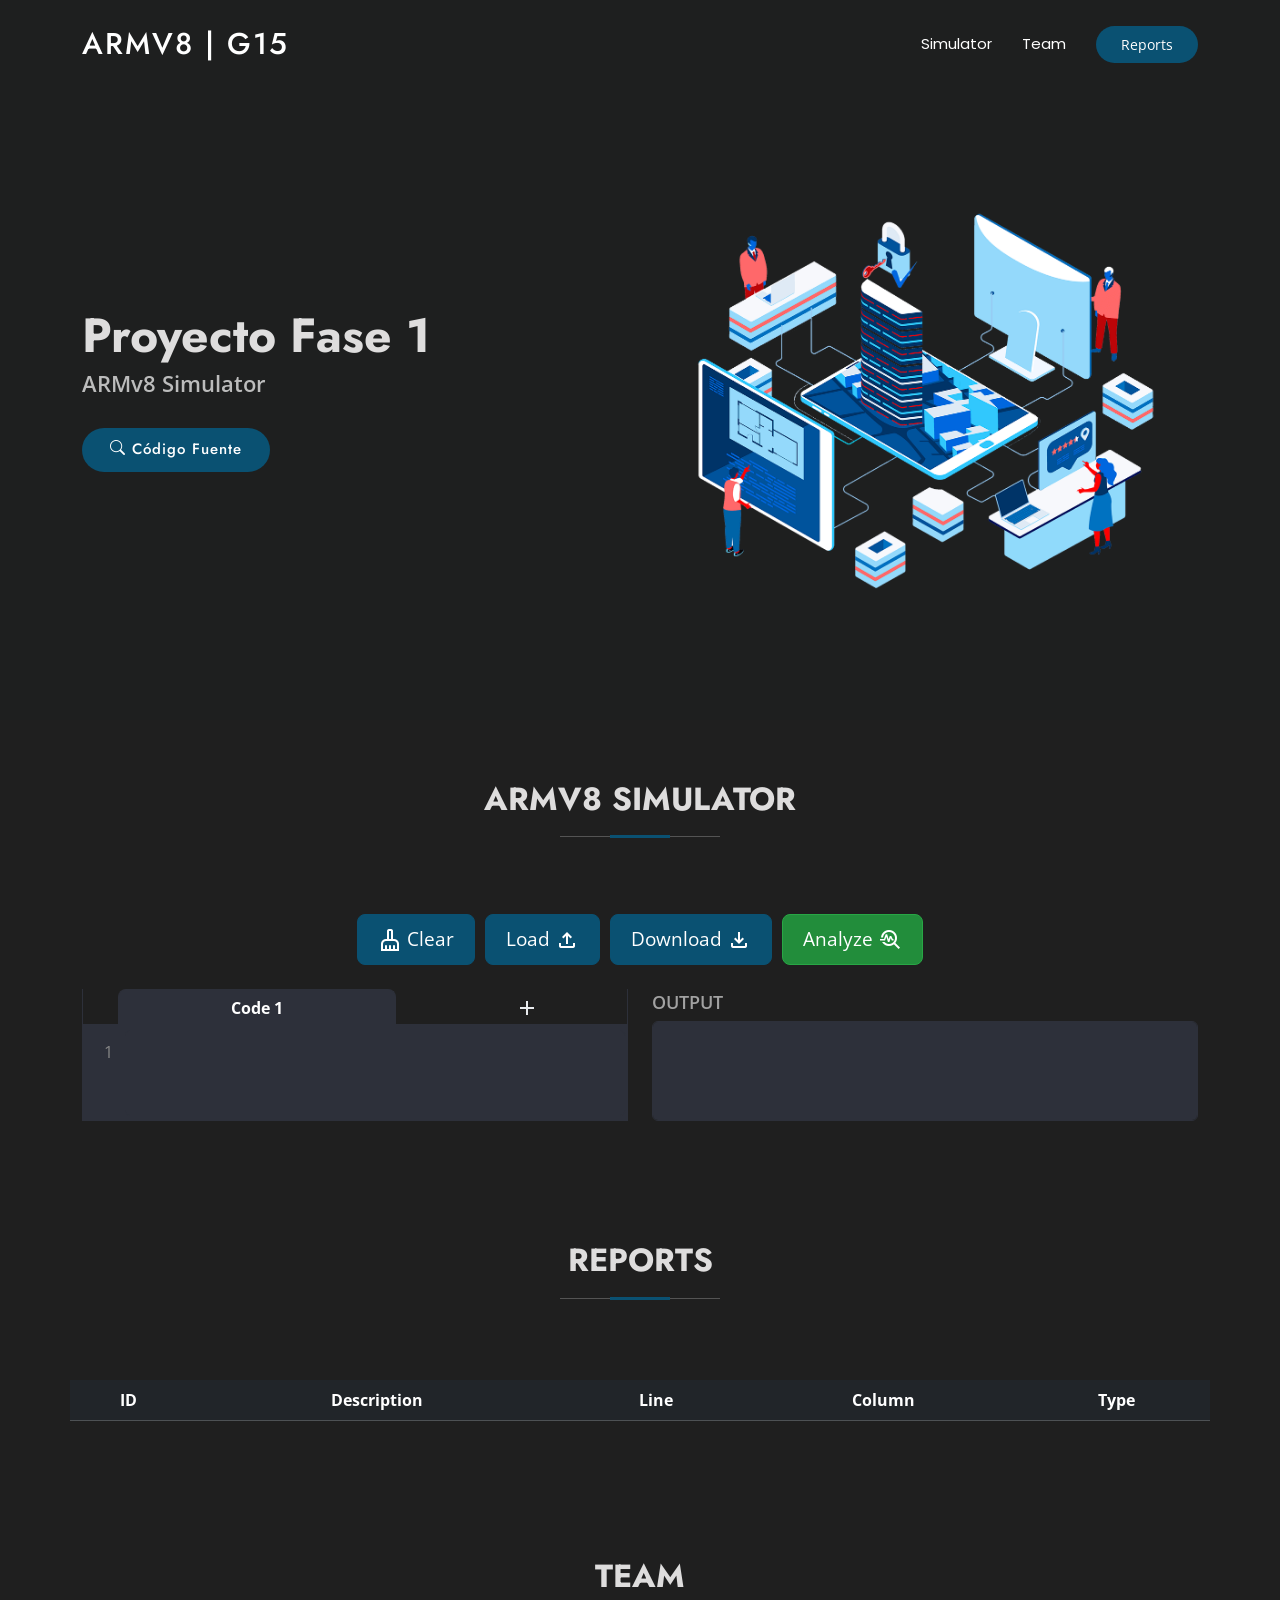
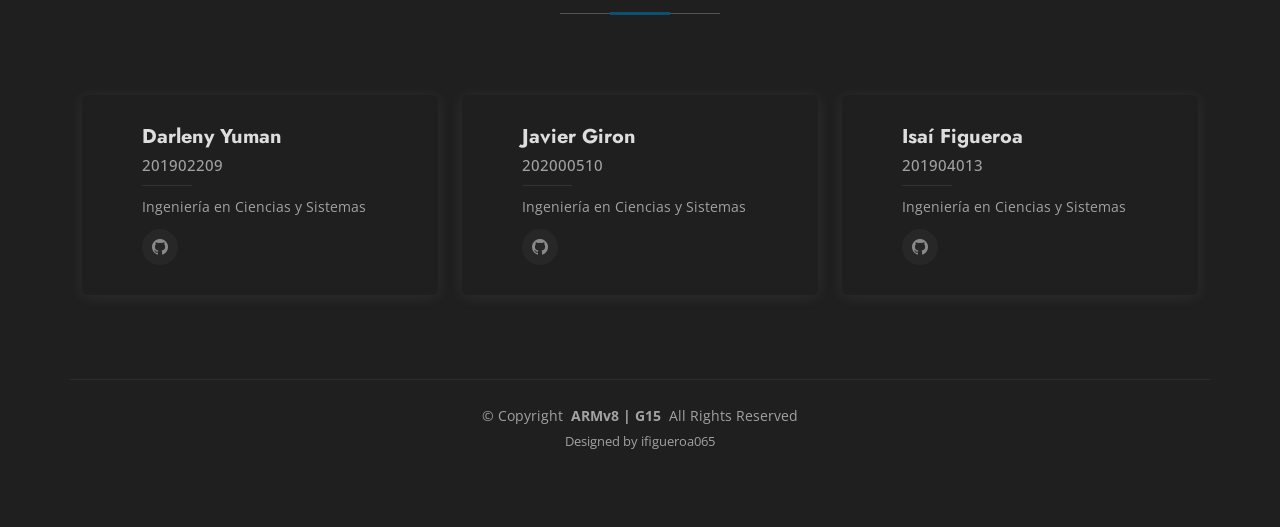
<file: Frontend/index.html>
<!DOCTYPE html>
<html lang="en">

<head>
  <meta charset="utf-8">
  <meta content="width=device-width, initial-scale=1.0" name="viewport">
  <title>ARMv8 - G15</title>
  <meta content="" name="description">
  <meta content="" name="keywords">

  <!-- Favicons -->
  <link href="assets/img/Usac_logo.png" rel="icon">
  <link href="assets/img/Usac_logo.png" rel="apple-touch-icon">

  <!-- Fonts -->
  <link href="https://fonts.googleapis.com" rel="preconnect">
  <link href="https://fonts.gstatic.com" rel="preconnect" crossorigin>
  <link href="https://fonts.googleapis.com/css2?family=Open+Sans:ital,wght@0,300;0,400;0,500;0,600;0,700;0,800;1,300;1,400;1,500;1,600;1,700;1,800&family=Poppins:ital,wght@0,100;0,200;0,300;0,400;0,500;0,600;0,700;0,800;0,900;1,100;1,200;1,300;1,400;1,500;1,600;1,700;1,800;1,900&family=Jost:ital,wght@0,100;0,200;0,300;0,400;0,500;0,600;0,700;0,800;0,900;1,100;1,200;1,300;1,400;1,500;1,600;1,700;1,800;1,900&display=swap" rel="stylesheet">

  <!-- Vendor CSS Files -->
  <link href="assets/vendor/bootstrap/css/bootstrap.min.css" rel="stylesheet">
  <link href="assets/vendor/bootstrap-icons/bootstrap-icons.css" rel="stylesheet">
  <link href="assets/vendor/aos/aos.css" rel="stylesheet">
  <link href="assets/vendor/glightbox/css/glightbox.min.css" rel="stylesheet">
  <link href="assets/vendor/swiper/swiper-bundle.min.css" rel="stylesheet">
  <link rel="stylesheet" href="https://fonts.googleapis.com/css2?family=Material+Symbols+Outlined:opsz,wght,FILL,GRAD@20..48,100..700,0..1,-50..200" />
  <!-- Main CSS File -->
  <link href="assets/css/main.css" rel="stylesheet">
</head>

<body class="index-page" onload="activarTab(document.getElementById('tabck-1'))">

  <header id="header" class="header d-flex align-items-center fixed-top">
    <div class="container-fluid container-xl position-relative d-flex align-items-center">

      <a href="index.html" class="logo d-flex align-items-center me-auto">

        <h1 class="sitename">ARMv8 | G15</h1>
      </a>

      <nav id="navmenu" class="navmenu">
        <ul>
          <li><a href="#compilador" >Simulator</a></li>
          <li><a href="#team">Team</a></li>
        </ul>
        <i class="mobile-nav-toggle d-xl-none bi bi-list"></i>
      </nav>

      <a class="btn-getstarted" href="#reportes">Reports</a>

    </div>
  </header>

  <main class="main">

    <!-- Hero Section -->
    <section id="hero" class="hero section">

      <div class="container">
        <div class="row gy-4">
          <div class="col-lg-6 order-2 order-lg-1 d-flex flex-column justify-content-center" data-aos="zoom-out">
            <h1>Proyecto Fase 1</h1>
            <p>ARMv8 Simulator</p>
            <div class="d-flex">
              <a href="https://github.com/ifigueroa065/OLC2_G15_F1" class="btn-get-started"><i class="bi bi-search"></i> Código Fuente</a>
            </div>
          </div>
          <div class="col-lg-6 order-1 order-lg-2 hero-img" data-aos="zoom-out" data-aos-delay="200">
            <img src="assets/img/lol.png" class="img-fluid animated" alt="">
          </div>
        </div>
      </div>

    </section><!-- /Hero Section -->


    <!--  Section 1-->
    <section id="compilador" class="about section">

      <!-- Section Title -->
      <div class="container section-title" data-aos="fade-up">
        <h2>ARMv8 Simulator</h2>
      </div><!-- End Section Title -->

      <div class="container">
        
        <div class="row gy-4">
          <div  class="btn-group-custom">
            <button type="button" class="btn btn-primary btn-custom btn-clear" onclick="Clear()"> 
              <span class="material-symbols-outlined">cleaning_services</span>
               Clear </button>
               
               <button type="button"  class="btn btn-primary btn-custom" id="fileInputButton">
                Load <span class="material-symbols-outlined">upload</span>
            </button>
            <button type="button"  class="btn btn-primary btn-custom" onclick="download()">Download 
              <span class="material-symbols-outlined">
                download
                </span>
            </button>
            <button type="button"  class="btn btn-success btn-custom btn-analyze" onclick="Analizar()">Analyze <span class="material-symbols-outlined">
              troubleshoot
              </span></button>
          </div>

          <table class="tabs col-lg-6 content" data-min="0" id="tabs-table">
            <tr id="tabs-header">
              <th class="tabcks">&nbsp;</th>
              <th class="tabck" id="tabck-1" onclick="activarTab(this)">Code 1<span onclick="event.stopPropagation(); closeTab(0)" style="cursor: pointer;"></span></th>
              <th class="tabcks">&nbsp;</th>
              <th class="tabcks"><button type="button" onclick="addTab()" style="background: none; border: none; cursor: pointer; font-size: 1.5em;"><svg xmlns="http://www.w3.org/2000/svg" height="24px" viewBox="0 -960 960 960" width="24px" fill="#e8eaed"><path d="M440-440H200v-80h240v-240h80v240h240v80H520v240h-80v-240Z"/></svg></button></th>
            </tr>
            <tr class="filadiv" id="tabs-content">
              <td colspan="12" id="tab-1">
                <div class="tabdiv col-lg-6 content" id="tabdiv-1" data-aos="fade-up" data-aos-delay="100">
                  <div class="editor-container">
                      <div class="line-numbers" id="lineNumbers"></div>
                      <textarea class="form-control tab-content" id="inputArea1" rows="3"></textarea>
                  </div>
              </div>
              </td>
            </tr>
          </table>

          <div class="col-lg-6" data-aos="fade-up" data-aos-delay="200">
            <label class="output">OUTPUT</label>
            <div class="form-control" id="outputArea"></div>
        </div>
          
        </div>
      </div>

    </section><!-- / Section 1-->

    <!-- Reportes Section -->
    <section id="reportes" class="services section">

      <!-- Section Title -->
      <div class="container section-title" data-aos="fade-up">
        <h2>REPORTS</h2>
      </div><!-- End Section Title -->

      <div class="container">

        <div class="row gy-4">

          <table class="table table-striped table-dark">
            <thead>
              <tr>
                <th scope="col">ID</th>
                <th scope="col">Description</th>
                <th scope="col">Line</th>
                <th scope="col">Column</th>
                <th scope="col">Type</th>
              </tr>
            </thead>
            <tbody id="TBODY">
            </tbody>
          </table>


        </div>

      </div>

    </section><!-- /Services Section -->

    <!-- Team Section -->
    <section id="team" class="team section">

      <!-- Section Title -->
      <div class="container section-title" data-aos="fade-up">
        <h2>TEAM</h2>
      </div><!-- End Section Title -->

      <div class="container">

        <div class="row gy-4">

          <div class="col-lg-4" data-aos="fade-up" data-aos-delay="100">
            <div class="team-member d-flex align-items-start">
              
              <div class="member-info">
                <h4>Darleny Yuman</h4>
                <span>201902209</span>
                <p>Ingeniería en Ciencias y Sistemas</p>
                <div class="social">
                  <a href=""><i class="bi bi-github"></i></a>
                </div>
              </div>
            </div>
          </div><!-- End Team Member -->

          <div class="col-lg-4" data-aos="fade-up" data-aos-delay="200">
            <div class="team-member d-flex align-items-start">
              <div class="member-info">
                <h4>Javier Giron</h4>
                <span>202000510</span>
                <p>Ingeniería en Ciencias y Sistemas</p>
                <div class="social">
                  <a href=""><i class="bi bi-github"></i></a>
                </div>
              </div>
            </div>
          </div><!-- End Team Member -->

          <div class="col-lg-4" data-aos="fade-up" data-aos-delay="300">
            <div class="team-member d-flex align-items-start">
             
              <div class="member-info">
                <h4>Isaí Figueroa</h4>
                <span>201904013</span>
                <p>Ingeniería en Ciencias y Sistemas</p>
                <div class="social">
                  <a href=""><i class="bi bi-github"></i></a>
                </div>
              </div>
            </div>
          </div><!-- End Team Member -->

        </div>

      </div>

    </section><!-- /Team Section -->
  </main>

  <footer id="footer" class="footer">

    <div class="container copyright text-center mt-4">
      <p>© <span>Copyright</span> <strong class="px-1 sitename">ARMv8 | G15</strong> <span>All Rights Reserved</span></p>
      <div class="credits">
  
        Designed by <a >ifigueroa065</a>
      </div>
    </div>

  </footer>

  <!-- Scroll Top -->
  <a href="#" id="scroll-top" class="scroll-top d-flex align-items-center justify-content-center"><i class="bi bi-arrow-up-short"></i></a>

  <!-- Preloader -->
  <div id="preloader"></div>

  <!-- Vendor JS Files -->
  <script src="assets/vendor/bootstrap/js/bootstrap.bundle.min.js"></script>
  <script src="assets/vendor/php-email-form/validate.js"></script>
  <script src="assets/vendor/aos/aos.js"></script>
  <script src="assets/vendor/glightbox/js/glightbox.min.js"></script>
  <script src="assets/vendor/swiper/swiper-bundle.min.js"></script>
  <script src="assets/vendor/waypoints/noframework.waypoints.js"></script>
  <script src="assets/vendor/imagesloaded/imagesloaded.pkgd.min.js"></script>
  <script src="assets/vendor/isotope-layout/isotope.pkgd.min.js"></script>

  <!-- Main JS File -->
  <script src="assets/js/main.js"></script>
  <script src="./parser.js"></script>
  <script src="./main.js"></script>

</body>

</html>
</file>
<file: Frontend/assets/css/main.css>
/* Fonts */
:root {
  --default-font: "Open Sans",  system-ui, -apple-system, "Segoe UI", Roboto, "Helvetica Neue", Arial, "Noto Sans", "Liberation Sans", sans-serif, "Apple Color Emoji", "Segoe UI Emoji", "Segoe UI Symbol", "Noto Color Emoji";
  --heading-font: "Jost",  sans-serif;
  --nav-font: "Poppins",  sans-serif;
}

/* Global Colors - The following color variables are used throughout the website. Updating them here will change the color scheme of the entire website */
:root { 
  --background-color: #1f1f1f; /* Background color for the entire website, including individual sections */
  --default-color: #a2a2a2; /* Default color used for the majority of the text content across the entire website */
  --heading-color: #20232d; /* Color for headings, subheadings and title throughout the website */
  --accent-color: #0a5172; /* Accent color that represents your brand on the website. It's used for buttons, links, and other elements that need to stand out */
  --contrast-color: #ffffff; /* The contrast color is used for elements when the background color is one of the heading, accent, or default colors. Its purpose is to ensure proper contrast and readability when placed over these more dominant colors */
}

/* Nav Menu Colors - The following color variables are used specifically for the navigation menu. They are separate from the global colors to allow for more customization options */
:root {
  --nav-color: #ffffff;  /* The default color of the main navmenu links */
  --nav-hover-color: #47b2e4; /* Applied to main navmenu links when they are hovered over or active */
  --nav-dropdown-background-color: #ffffff; /* Used as the background color for dropdown items that appear when hovering over primary navigation items */
  --nav-dropdown-color: #444444; /* Used for navigation links of the dropdown items in the navigation menu. */
  --nav-dropdown-hover-color: #47b2e4; /* Similar to --nav-hover-color, this color is applied to dropdown navigation links when they are hovered over. */
}

/* Template Custom Colors */
:root {
  --hero-background-color: #1e1f1f;
  --hero-color: #ffffff;
}

/* Smooth scroll */
:root {
  scroll-behavior: smooth;
}

/*--------------------------------------------------------------
# General
--------------------------------------------------------------*/

.material-symbols-outlined {
  font-variation-settings:
  'FILL' 0,
  'wght' 400,
  'GRAD' 0,
  'opsz' 24
}

button {
  font-size: larger !important;
  align-items: center;
}

textarea {
  resize: vertical;
  color: #b8b8b8 ;
  background-color: var(--heading-color) !important;
  width: 100%;
  height: auto;
  border: 1px solid #2d303a !important;
} 

.output{
  font-size:large;
  font-weight: 600;
  padding-bottom: 5px;
}

#outputArea {
  width: 100%;
  height: 100px;
  border: 1px solid #2d303a;
  padding: 10px;
  box-sizing: border-box;
  white-space: pre-wrap; /* Preserve whitespace */
  overflow-y: auto; /* Add vertical scroll if necessary */
  background-color: #2d303a;  /* Background color to match theme */
  color: inherit;
  font-size: 22px;
  font-weight: 600;
}

body {
  color: var(--default-color);
  background-color: var(--background-color);
  font-family: var(--default-font);
}

a {
  color: var(--accent-color);
  text-decoration: none;
  transition: 0.3s;
}

a:hover {
  color: color-mix(in srgb, var(--accent-color), transparent 25%);
  text-decoration: none;
}

h1,
h2,
h3,
h4,
h5,
h6 {
  color: #dedddd;
  font-family: var(--heading-font);
}

/*--------------------------------------------------------------
# Global Header
--------------------------------------------------------------*/
.header {
  --background-color: #242526;
  --heading-color: #ffffff;
  color: var(--default-color);
  background-color: var(--background-color);
  padding: 15px 0;
  transition: all 0.5s;
  z-index: 997;
}

.header .logo {
  line-height: 1;
}

.header .logo img {
  max-height: 36px;
  margin-right: 8px;
}

.header .logo h1 {
  font-size: 30px;
  margin: 0;
  font-weight: 500;
  color: var(--heading-color);
  letter-spacing: 2px;
  text-transform: uppercase;
}

.header .btn-getstarted,
.header .btn-getstarted:focus {
  color: var(--contrast-color);
  background: var(--accent-color);
  font-size: 14px;
  padding: 8px 25px;
  margin: 0 0 0 30px;
  border-radius: 50px;
  transition: 0.3s;
}

.header .btn-getstarted:hover,
.header .btn-getstarted:focus:hover {
  color: var(--contrast-color);
  background: color-mix(in srgb, var(--accent-color), transparent 15%);
}

@media (max-width: 1200px) {
  .header .logo {
    order: 1;
  }

  .header .btn-getstarted {
    order: 2;
    margin: 0 15px 0 0;
    padding: 6px 15px;
  }

  .header .navmenu {
    order: 3;
  }
}

/* Index Page Header
------------------------------*/
.index-page .header {
  --background-color: rgba(255, 255, 255, 0);
  --heading-color: #ffffff;
  --nav-color: #ffffff;
}

/* Index Page Header on Scroll
------------------------------*/
.index-page.scrolled .header {
  --background-color: rgba(27, 27, 28, 0.9);
}

/*--------------------------------------------------------------
# Navigation Menu
--------------------------------------------------------------*/
/* Desktop Navigation */
@media (min-width: 1200px) {
  .navmenu {
    padding: 0;
  }

  .navmenu ul {
    margin: 0;
    padding: 0;
    display: flex;
    list-style: none;
    align-items: center;
  }

  .navmenu li {
    position: relative;
  }

  .navmenu a,
  .navmenu a:focus {
    color: var(--nav-color);
    padding: 18px 15px;
    font-size: 15px;
    font-family: var(--nav-font);
    font-weight: 400;
    display: flex;
    align-items: center;
    justify-content: space-between;
    white-space: nowrap;
    transition: 0.3s;
  }

  .navmenu a i,
  .navmenu a:focus i {
    font-size: 12px;
    line-height: 0;
    margin-left: 5px;
    transition: 0.3s;
  }

  .navmenu li:last-child a {
    padding-right: 0;
  }

  .navmenu li:hover>a,
  .navmenu .active,
  .navmenu .active:focus {
    color: var(--nav-hover-color);
  }

  .navmenu .dropdown ul {
    margin: 0;
    padding: 10px 0;
    background: var(--nav-dropdown-background-color);
    display: block;
    position: absolute;
    visibility: hidden;
    left: 14px;
    top: 130%;
    opacity: 0;
    transition: 0.3s;
    border-radius: 4px;
    z-index: 99;
    box-shadow: 0px 0px 30px color-mix(in srgb, var(--default-color), transparent 85%);
  }

  .navmenu .dropdown ul li {
    min-width: 200px;
  }

  .navmenu .dropdown ul a {
    padding: 10px 20px;
    font-size: 15px;
    text-transform: none;
    color: var(--nav-dropdown-color);
  }

  .navmenu .dropdown ul a i {
    font-size: 12px;
  }

  .navmenu .dropdown ul a:hover,
  .navmenu .dropdown ul .active:hover,
  .navmenu .dropdown ul li:hover>a {
    color: var(--nav-dropdown-hover-color);
  }

  .navmenu .dropdown:hover>ul {
    opacity: 1;
    top: 100%;
    visibility: visible;
  }

  .navmenu .dropdown .dropdown ul {
    top: 0;
    left: -90%;
    visibility: hidden;
  }

  .navmenu .dropdown .dropdown:hover>ul {
    opacity: 1;
    top: 0;
    left: -100%;
    visibility: visible;
  }

  .navmenu .megamenu {
    position: static;
  }

  .navmenu .megamenu ul {
    margin: 0;
    padding: 10px;
    background: var(--nav-dropdown-background-color);
    box-shadow: 0px 0px 20px color-mix(in srgb, var(--default-color), transparent 90%);
    position: absolute;
    top: 130%;
    left: 0;
    right: 0;
    visibility: hidden;
    opacity: 0;
    display: flex;
    transition: 0.3s;
    border-radius: 4px;
    z-index: 99;
  }

  .navmenu .megamenu ul li {
    flex: 1;
  }

  .navmenu .megamenu ul li a,
  .navmenu .megamenu ul li:hover>a {
    padding: 10px 20px;
    font-size: 15px;
    color: var(--nav-dropdown-color);
  }

  .navmenu .megamenu ul li a:hover,
  .navmenu .megamenu ul li .active,
  .navmenu .megamenu ul li .active:hover {
    color: var(--nav-dropdown-hover-color);
  }

  .navmenu .megamenu:hover>ul {
    opacity: 1;
    top: 100%;
    visibility: visible;
  }

  .navmenu .dd-box-shadow {
    box-shadow: 0px 0px 30px color-mix(in srgb, var(--default-color), transparent 85%);
  }
}

/* Mobile Navigation */
@media (max-width: 1199px) {
  .mobile-nav-toggle {
    color: var(--nav-color);
    font-size: 28px;
    line-height: 0;
    margin-right: 10px;
    cursor: pointer;
    transition: color 0.3s;
  }

  .navmenu {
    padding: 0;
    z-index: 9997;
  }

  .navmenu ul {
    display: none;
    position: absolute;
    inset: 60px 20px 20px 20px;
    padding: 10px 0;
    margin: 0;
    border-radius: 6px;
    background-color: var(--nav-dropdown-background-color);
    overflow-y: auto;
    transition: 0.3s;
    z-index: 9998;
    box-shadow: 0px 0px 30px color-mix(in srgb, var(--default-color), transparent 90%);
  }

  .navmenu a,
  .navmenu a:focus {
    color: var(--nav-dropdown-color);
    padding: 10px 20px;
    font-family: var(--nav-font);
    font-size: 17px;
    font-weight: 500;
    display: flex;
    align-items: center;
    justify-content: space-between;
    white-space: nowrap;
    transition: 0.3s;
  }

  .navmenu a i,
  .navmenu a:focus i {
    font-size: 12px;
    line-height: 0;
    margin-left: 5px;
    width: 30px;
    height: 30px;
    display: flex;
    align-items: center;
    justify-content: center;
    border-radius: 50%;
    transition: 0.3s;
    background-color: color-mix(in srgb, var(--accent-color), transparent 90%);
  }

  .navmenu a i:hover,
  .navmenu a:focus i:hover {
    background-color: var(--accent-color);
    color: var(--contrast-color);
  }

  .navmenu a:hover,
  .navmenu .active,
  .navmenu .active:focus {
    color: var(--nav-dropdown-hover-color);
  }

  .navmenu .active i,
  .navmenu .active:focus i {
    background-color: var(--accent-color);
    color: var(--contrast-color);
    transform: rotate(180deg);
  }

  .navmenu .dropdown ul {
    position: static;
    display: none;
    z-index: 99;
    padding: 10px 0;
    margin: 10px 20px;
    background-color: var(--nav-dropdown-background-color);
    border: 1px solid color-mix(in srgb, var(--default-color), transparent 90%);
    box-shadow: none;
    transition: all 0.5s ease-in-out;
  }

  .navmenu .dropdown ul ul {
    background-color: rgba(33, 37, 41, 0.1);
  }

  .navmenu .dropdown>.dropdown-active {
    display: block;
    background-color: rgba(33, 37, 41, 0.03);
  }

  .mobile-nav-active {
    overflow: hidden;
  }

  .mobile-nav-active .mobile-nav-toggle {
    color: #fff;
    position: absolute;
    font-size: 32px;
    top: 15px;
    right: 15px;
    margin-right: 0;
    z-index: 9999;
  }

  .mobile-nav-active .navmenu {
    position: fixed;
    overflow: hidden;
    inset: 0;
    background: rgba(33, 37, 41, 0.8);
    transition: 0.3s;
  }

  .mobile-nav-active .navmenu>ul {
    display: block;
  }
}

/*--------------------------------------------------------------
# Global Footer
--------------------------------------------------------------*/
.footer {
  color: var(--default-color);
  background-color: var(--background-color);
  font-size: 14px;
  padding-bottom: 50px;
  position: relative;
}

.footer .footer-newsletter {
  background-color: color-mix(in srgb, var(--heading-color), transparent 95%);
  padding: 50px 0;
}

.footer .footer-newsletter h4 {
  font-size: 24px;
}

.footer .footer-newsletter .newsletter-form {
  margin-top: 30px;
  padding: 6px 8px;
  position: relative;
  background-color: color-mix(in srgb, var(--background-color), transparent 50%);
  border: 1px solid color-mix(in srgb, var(--default-color), transparent 90%);
  box-shadow: 0px 2px 25px color-mix(in srgb, var(--default-color), transparent 95%);
  display: flex;
  transition: 0.3s;
  border-radius: 50px;
}

.footer .footer-newsletter .newsletter-form:focus-within {
  border-color: var(--accent-color);
}

.footer .footer-newsletter .newsletter-form input[type=email] {
  border: 0;
  padding: 4px;
  width: 100%;
  background-color: color-mix(in srgb, var(--background-color), transparent 50%);
  color: var(--default-color);
}

.footer .footer-newsletter .newsletter-form input[type=email]:focus-visible {
  outline: none;
}

.footer .footer-newsletter .newsletter-form input[type=submit] {
  border: 0;
  font-size: 16px;
  padding: 0 20px;
  margin: -7px -8px -7px 0;
  background: var(--accent-color);
  color: var(--contrast-color);
  transition: 0.3s;
  border-radius: 50px;
}

.footer .footer-newsletter .newsletter-form input[type=submit]:hover {
  background: color-mix(in srgb, var(--accent-color), transparent 20%);
}

.footer .footer-newsletter .error-message {
  display: none;
  background: #df1529;
  color: #ffffff;
  text-align: left;
  padding: 15px;
  margin-top: 10px;
  font-weight: 600;
  border-radius: 4px;
}

.footer .footer-newsletter .sent-message {
  display: none;
  color: #ffffff;
  background: #059652;
  text-align: center;
  padding: 15px;
  margin-top: 10px;
  font-weight: 600;
  border-radius: 4px;
}

.footer .footer-newsletter .loading {
  display: none;
  background: var(--background-color);
  text-align: center;
  padding: 15px;
  margin-top: 10px;
}

.footer .footer-newsletter .loading:before {
  content: "";
  display: inline-block;
  border-radius: 50%;
  width: 24px;
  height: 24px;
  margin: 0 10px -6px 0;
  border: 3px solid var(--accent-color);
  border-top-color: var(--background-color);
  animation: subscription-loading 1s linear infinite;
}

@keyframes subscription-loading {
  0% {
    transform: rotate(0deg);
  }

  100% {
    transform: rotate(360deg);
  }
}

.footer .footer-top {
  padding-top: 50px;
}

.footer .social-links a {
  display: flex;
  align-items: center;
  justify-content: center;
  width: 40px;
  height: 40px;
  border-radius: 50%;
  border: 1px solid color-mix(in srgb, var(--default-color), transparent 50%);
  font-size: 16px;
  color: color-mix(in srgb, var(--default-color), transparent 20%);
  margin-right: 10px;
  transition: 0.3s;
}

.footer .social-links a:hover {
  color: var(--accent-color);
  border-color: var(--accent-color);
}

.footer h4 {
  font-size: 16px;
  font-weight: bold;
  position: relative;
  padding-bottom: 12px;
}

.footer .footer-links {
  margin-bottom: 30px;
}

.footer .footer-links ul {
  list-style: none;
  padding: 0;
  margin: 0;
}

.footer .footer-links ul i {
  margin-right: 3px;
  font-size: 12px;
  line-height: 0;
  color: var(--accent-color);
}

.footer .footer-links ul li {
  padding: 10px 0;
  display: flex;
  align-items: center;
}

.footer .footer-links ul li:first-child {
  padding-top: 0;
}

.footer .footer-links ul a {
  display: inline-block;
  color: color-mix(in srgb, var(--default-color), transparent 20%);
  line-height: 1;
}

.footer .footer-links ul a:hover {
  color: var(--accent-color);
}

.footer .footer-about a {
  color: var(--heading-color);
  font-size: 28px;
  font-weight: 600;
  text-transform: uppercase;
  font-family: var(--heading-font);
}

.footer .footer-contact p {
  margin-bottom: 5px;
}

.footer .copyright {
  padding-top: 25px;
  padding-bottom: 25px;
  border-top: 1px solid color-mix(in srgb, var(--default-color), transparent 90%);
}

.footer .copyright p {
  margin-bottom: 0;
}

.footer .credits {
  margin-top: 6px;
  font-size: 13px;
}

/*--------------------------------------------------------------
# Preloader
--------------------------------------------------------------*/
#preloader {
  position: fixed;
  inset: 0;
  z-index: 999999;
  overflow: hidden;
  background: var(--background-color);
  transition: all 0.6s ease-out;
}

#preloader:before {
  content: "";
  position: fixed;
  top: calc(50% - 30px);
  left: calc(50% - 30px);
  border: 6px solid #ffffff;
  border-color: var(--accent-color) transparent var(--accent-color) transparent;
  border-radius: 50%;
  width: 60px;
  height: 60px;
  animation: animate-preloader 1.5s linear infinite;
}

@keyframes animate-preloader {
  0% {
    transform: rotate(0deg);
  }

  100% {
    transform: rotate(360deg);
  }
}

/*--------------------------------------------------------------
# Scroll Top Button
--------------------------------------------------------------*/
.scroll-top {
  position: fixed;
  visibility: hidden;
  opacity: 0;
  right: 15px;
  bottom: -15px;
  z-index: 99999;
  background-color: var(--accent-color);
  width: 44px;
  height: 44px;
  border-radius: 50px;
  transition: all 0.4s;
}

.scroll-top i {
  font-size: 24px;
  color: var(--contrast-color);
  line-height: 0;
}

.scroll-top:hover {
  background-color: color-mix(in srgb, var(--accent-color), transparent 20%);
  color: var(--contrast-color);
}

.scroll-top.active {
  visibility: visible;
  opacity: 1;
  bottom: 15px;
}

/*--------------------------------------------------------------
# Disable aos animation delay on mobile devices
--------------------------------------------------------------*/
@media screen and (max-width: 768px) {
  [data-aos-delay] {
    transition-delay: 0 !important;
  }
}

/*--------------------------------------------------------------
# Global Page Titles & Breadcrumbs
--------------------------------------------------------------*/
.page-title {
  --background-color: color-mix(in srgb, var(--default-color), transparent 96%);
  color: var(--default-color);
  background-color: var(--background-color);
  padding: 20px 0;
  position: relative;
}

.page-title h1 {
  font-size: 28px;
  font-weight: 700;
  margin: 0;
}

.page-title .breadcrumbs ol {
  display: flex;
  flex-wrap: wrap;
  list-style: none;
  padding: 0 0 10px 0;
  margin: 0;
  font-size: 14px;
}

.page-title .breadcrumbs ol li+li {
  padding-left: 10px;
}

.page-title .breadcrumbs ol li+li::before {
  content: "/";
  display: inline-block;
  padding-right: 10px;
  color: color-mix(in srgb, var(--default-color), transparent 70%);
}

/*--------------------------------------------------------------
# Global Sections
--------------------------------------------------------------*/
section,
.section {
  color: var(--default-color);
  background-color: var(--background-color);
  padding: 60px 0;
  scroll-margin-top: 88px;
  overflow: clip;
}

@media (max-width: 1199px) {

  section,
  .section {
    scroll-margin-top: 66px;
  }
}

/*--------------------------------------------------------------
# Global Section Titles
--------------------------------------------------------------*/
.section-title {
  text-align: center;
  padding-bottom: 60px;
  position: relative;
}

.section-title h2 {
  font-size: 32px;
  font-weight: 700;
  margin-bottom: 20px;
  padding-bottom: 20px;
  text-transform: uppercase;
  position: relative;
}

.section-title h2:before {
  content: "";
  position: absolute;
  display: block;
  width: 160px;
  height: 1px;
  background: color-mix(in srgb, var(--default-color), transparent 60%);
  left: 0;
  right: 0;
  bottom: 1px;
  margin: auto;
}

.section-title h2::after {
  content: "";
  position: absolute;
  display: block;
  width: 60px;
  height: 3px;
  background: var(--accent-color);
  left: 0;
  right: 0;
  bottom: 0;
  margin: auto;
}

.section-title p {
  margin-bottom: 0;
}

/*--------------------------------------------------------------
# Hero Section
--------------------------------------------------------------*/
.hero {
  --background-color: var(--hero-background-color);
  --default-color: var(--hero-color);
  --heading-color: var(--hero-color);
  --contrast-color: var(--hero-color);
  width: 100%;
  min-height: 80vh;
  position: relative;
  padding: 120px 0 60px 0;
  display: flex;
  align-items: center;
}

.hero h1 {
  margin: 0;
  font-size: 48px;
  font-weight: 700;
  line-height: 56px;
}

.hero p {
  color: color-mix(in srgb, var(--default-color), transparent 30%);
  margin: 5px 0 30px 0;
  font-size: 22px;
  line-height: 1.3;
  font-weight: 600;
}

.hero .btn-get-started {
  color: var(--contrast-color);
  background: var(--accent-color);
  font-family: var(--heading-font);
  font-weight: 500;
  font-size: 15px;
  letter-spacing: 1px;
  display: inline-block;
  padding: 10px 28px 12px 28px;
  border-radius: 50px;
  transition: 0.5s;
}

.hero .btn-get-started:hover {
  color: var(--contrast-color);
  background: color-mix(in srgb, var(--accent-color), transparent 15%);
}

.hero .btn-watch-video {
  font-size: 16px;
  transition: 0.5s;
  margin-left: 25px;
  color: var(--default-color);
  font-weight: 600;
}

.hero .btn-watch-video i {
  color: var(--contrast-color);
  font-size: 32px;
  transition: 0.3s;
  line-height: 0;
  margin-right: 8px;
}

.hero .btn-watch-video:hover {
  color: var(--accent-color);
}

.hero .btn-watch-video:hover i {
  color: color-mix(in srgb, var(--accent-color), transparent 15%);
}

.hero .animated {
  animation: up-down 2s ease-in-out infinite alternate-reverse both;
}

@media (max-width: 640px) {
  .hero h1 {
    font-size: 28px;
    line-height: 36px;
  }

  .hero p {
    font-size: 18px;
    line-height: 24px;
    margin-bottom: 30px;
  }

  .hero .btn-get-started,
  .hero .btn-watch-video {
    font-size: 13px;
  }
}

@keyframes up-down {
  0% {
    transform: translateY(10px);
  }

  100% {
    transform: translateY(-10px);
  }
}


/*--------------------------------------------------------------
#  Section1
--------------------------------------------------------------*/
.about ul {
  list-style: none;
  padding: 0;
}

.about ul li {
  padding-bottom: 5px;
  display: flex;
  align-items: center;
}

.about ul i {
  font-size: 20px;
  padding-right: 4px;
  color: var(--accent-color);
}

.about .read-more {
  color: var(--accent-color);
  font-family: var(--heading-font);
  font-weight: 500;
  font-size: 16px;
  letter-spacing: 1px;
  padding: 8px 28px;
  border-radius: 5px;
  transition: 0.3s;
  display: inline-flex;
  align-items: center;
  justify-content: center;
  border: 2px solid var(--accent-color);
}

.about .read-more i {
  font-size: 18px;
  margin-left: 5px;
  line-height: 0;
  transition: 0.3s;
}

.about .read-more:hover {
  background: var(--accent-color);
  color: var(--contrast-color);
}

.about .read-more:hover i {
  transform: translate(5px, 0);
}


/*--------------------------------------------------------------
# Team Section
--------------------------------------------------------------*/
.team .team-member {
  box-shadow: 0px 2px 15px color-mix(in srgb, #bdbdbd, transparent 90%);
  position: relative;
  border-radius: 5px;
  transition: 0.5s;
  padding: 30px;
  height: 100%;
}

@media (max-width: 468px) {
  .team .team-member {
    flex-direction: column;
    justify-content: center !important;
    align-items: center !important;
  }
}

.team .team-member .pic {
  overflow: hidden;
  width: 150px;
  border-radius: 50%;
  flex-shrink: 0;
}

.team .team-member .pic img {
  transition: ease-in-out 0.3s;
}

th, td {
  text-align: center;
}


.team .team-member:hover {
  transform: translateY(-10px);
  
}

.team .team-member .member-info {
  padding-left: 30px;
}

@media (max-width: 468px) {
  .team .team-member .member-info {
    padding: 30px 0 0 0;
    text-align: center;
  }
}

.team .team-member h4 {
  font-weight: 700;
  margin-bottom: 5px;
  font-size: 20px;
}

.team .team-member span {
  display: block;
  font-size: 15px;
  padding-bottom: 10px;
  position: relative;
  font-weight: 500;
}

.team .team-member span::after {
  content: "";
  position: absolute;
  display: block;
  width: 50px;
  height: 1px;
  background: color-mix(in srgb, var(--default-color), transparent 85%);
  bottom: 0;
  left: 0;
}

@media (max-width: 468px) {
  .team .team-member span::after {
    left: calc(50% - 25px);
  }
}

.team .team-member p {
  margin: 10px 0 0 0;
  font-size: 14px;
}

.team .team-member .social {
  margin-top: 12px;
  display: flex;
  align-items: center;
  justify-content: start;
  width: 100%;
}

@media (max-width: 468px) {
  .team .team-member .social {
    justify-content: center;
  }
}

.team .team-member .social a {
  background: color-mix(in srgb, var(--default-color), transparent 94%);
  transition: ease-in-out 0.3s;
  display: flex;
  align-items: center;
  justify-content: center;
  border-radius: 50px;
  width: 36px;
  height: 36px;
}

.team .team-member .social a i {
  color: color-mix(in srgb, var(--default-color), transparent 20%);
  font-size: 16px;
  margin: 0 2px;
}

.team .team-member .social a:hover {
  background: var(--accent-color);
}

.team .team-member .social a:hover i {
  color: var(--contrast-color);
}

.team .team-member .social a+a {
  margin-left: 8px;
}





@keyframes animate-loading {
  0% {
    transform: rotate(0deg);
  }

  100% {
    transform: rotate(360deg);
  }
}

.editor-container {
  position: relative;
  display: flex;
  width: 100%;
  height: 100%;
}



.line-numbers {
  width: 40px;
  padding: 10px 0;
  background-color: #2d303a;
  border-right: 1px solid #2d303a;
  text-align: right;
  user-select: none;
}

.line-numbers div {
  padding: 0 10px;
  color: #888;
}

textarea {
  flex: 1;
  border: none;
  outline: none;
  padding: 10px;
  font-family: monospace;
  font-size: 14px;
  line-height: 1.5;
  resize: none;
  background-color: #2d303a !important;
  color: #fff !important;
  overflow: auto;
}

.keyword {
  color: #007bff;
  font-weight: bold;
}




/*--------------------------------------------------------------
# Starter Section Section
--------------------------------------------------------------*/
.starter-section {
  /* Add your styles here */
}


.btn-custom {
  margin: 0 5px;
  border-radius: 8px;
  padding: 10px 20px;
  font-size: 16px;
  display: flex;
  align-items: center;
  justify-content: center;
  gap: 5px; /* espacio entre icono y texto */
}
.btn-group-custom {
  display: flex;
  justify-content: center;
  margin-top: 20px;
}
.btn-group-custom button {
  background-color: #0a5172;
  border-color: #0a5172;
}

.btn-group-custom button:hover {
    background-color: #0c5e83;
    border-color: #0c5e83;
  
}

.btn-clear {
  background-color: #0a5172;
  border-color: #0a5172;
}
.btn-clear:hover {
  background-color: #0c5e83;
  border-color: #0c5e83;
}
.btn-analyze {
  background-color: #228d3b !important;
  border-color: #28a745 !important;
}
.btn-analyze:hover {
  background-color: #1e7e34 !important;
  border-color: #1e7e34 !important;
}






table.tabs {
  border-collapse: separate;
  border-spacing: 0;
  background-color: transparent;
  }
th.tabck {
  border: #2d303a solid 1px;
  border-bottom: 0;
  border-radius: 0.5em 0.5em 0 0;
  background-color: #2d303a !important;
  padding: 0em;
  text-align: center;
  cursor: pointer;
  color: #fff !important;
  }
 
th.tabcks {
  border: 0;
  border-bottom: #2d303a solid 1px !important;
  }
th.tabcks:first-child {
  border-left: #2d303a solid 1px !important;
  }
th.tabcks:last-child {
  border-right: #2d303a solid 1px !important;
  }
table.tabs tr:first-child th.tabcks {
  border-left: none;
  border-right: none;
  }
table.tabs[data-filas] th.tabck {
  box-shadow: 0 -0.15em 0.1em 0 #2d303a !important;
  }
table.tabs td {
  border: #2d303a solid 1px !important;
  border-top: 0;
  }
tr.filadiv {
  background-color: #2d303a !important;
  }
/* El ancho y alto de los div.tabdiv se configuran
en cada aplicación */
div.tabdiv {
  background-color: #2d303a !important;
  border: 0;
  padding: 0 em;
  overflow: auto;
  display: none;
  width: 100%;
  height: auto;
  }
</file>
